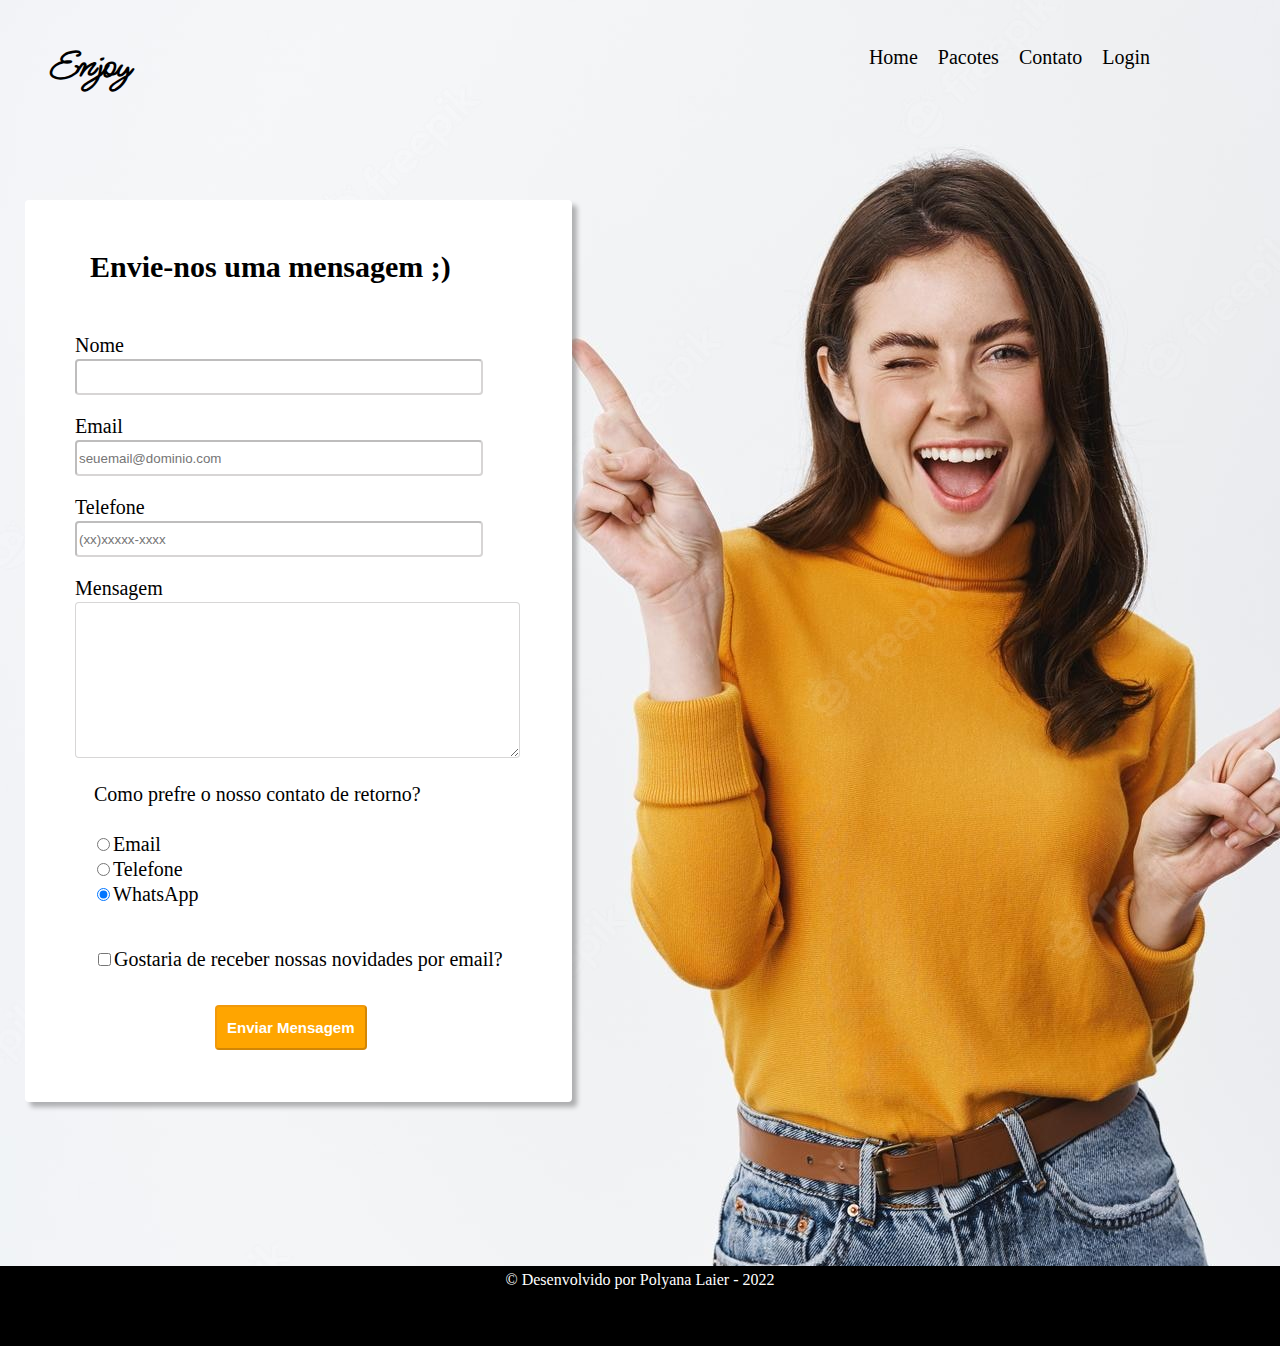
<file: contato.html>
<!DOCTYPE html>
<html lang="pt-bt">
<head>
    <meta charset="UTF-8">
    <meta http-equiv="X-UA-Compatible" content="IE=edge">
    <meta name="viewport" content="width=device-width, initial-scale=1.0">
    <title>Contato</title>
    <link rel="stylesheet" href="style-contato.css">
    <link rel="preconnect" href="https://fonts.googleapis.com">
    <link rel="preconnect" href="https://fonts.gstatic.com" crossorigin>
    <link href="https://fonts.googleapis.com/css2?family=Ms+Madi&display=swap" rel="stylesheet">

</head>
<body>
    <header>
        <div class = "caixa">
            <h1>Enjoy</h1>
            <nav>
                   <ul>
                       <a href="index.html"  class="selecao"><li>Home</li></a>
                       <a href=""  class="selecao"><li>Pacotes</li></a>
                       <a href="contato.html"  class="selecao"><li>Contato</li></a>
                       <a href=""  class="selecao"><li>Login</li></a>
                   </ul>
               </nav>
        </div>
   </header>
</body>
<main>
    <form>
        <h2>Envie-nos uma mensagem ;)</h2>
               
        <p>
            <p><label for="nome">Nome</label></p>
            <input type="text" id="nome" class="campo" required>
        </p>

        <p>
            <p><label for="email">Email</label></p>
            <input type="email" id="email" class="campo" required placeholder="seuemail@dominio.com">
        </p>

        <p><label for="telefone">Telefone</label></p>
        <input type="tel" id="telefone" class="campo" required placeholder="(xx)xxxxx-xxxx">

        <p>
            <p><label for="mensagem">Mensagem</label></p>
            <textarea cols="53" rows="10" required> </textarea> 
        </p>

        <fieldset>
                <legend>
                    Como prefre o nosso contato de retorno?
                </legend>
        
                <p>
                    <label for="radio-email"><input type="radio" value="email" name="contato" id="radio-email">Email</label>
                </p>
        
                <p class="campoDeEscolha">
                    <label for="radio-telefone"><input type="radio" value="telefone" name="contato" id="radio-telefone">Telefone</label>
                </p>
        
                <p class="campoDeEscolha">
                    <label for="radio-wpp"><input type="radio" value="wpp" name="contato" id="radio-wpp" checked>WhatsApp</label>
                </p>
        </fieldset>

        <fieldset><p><label><legend><input type="checkbox">Gostaria de receber nossas novidades por email?</legend></label></p></fieldset>
        
        
        <p><input type="submit" class="enviar" value="Enviar Mensagem"></p>
     </form>
    
</main>
<footer>
    <div>
        <p> &copy; Desenvolvido por Polyana Laier - 2022</p>
    </div>
</footer>
</html>
</file>
<file: style-contato.css>
body{
    margin: 0px;
    padding: 0px;
    color: #000;
    background-image: url('contato-imagem-background.jpg');
    background-repeat: no-repeat;
}

.caixa {
    display: flex;
    width: 100%;
    height: 750px;
    margin: 0px auto;
    position: relative;
}

.imagem-inicial {
    width: 100%;
}

header h1 {
    margin: 40px 0px 0px 50px;
    font-size: 40px;
    font-family: 'Ms Madi', cursive;

}

nav ul {
    display: flex;
    padding: 20px;
    position: absolute;
    top: 0px;
    right: 100px;

}
nav ul a {
    text-decoration: none;
    color: #000;
    list-style-type: none;
    padding: 10px;
    font-size: 20px;
}

nav a:hover{
    font-size: 21px;
}

main {
    width: 100%;
    height: 500px;
}

main form h2 {
    margin: 0px 15px;
    padding-bottom: 30px;
}

main form {
    margin-left: 25px;
    font-size: 20px;
    background-color: #fff;
    display: inline-block;
    padding: 50px;
    position: absolute;
    top: 200px;
    box-shadow: 5px 5px 5px  rgba(0, 0, 0, 0.281);
    border-radius: 4px;
}

main form p {
    margin-bottom: 2px;
}

.campoDeEscolha {
    margin-top: 2px;
}

.campo {
    width: 400px;
    height: 30px;
    border-radius: 4px;
    border-color: rgba(124, 118, 118, 0.301);
}

fieldset {
    border: none;
}

textarea{
    border-radius: 4px;
    border-color: rgba(124, 118, 118, 0.301);
}

.enviar {
    padding: 10px;
    font-size: 15px;
    height: 45px;
    font-weight: bold;
    border-radius: 4px;
    border-color: #d9851e5d;
    background-color: orange;
    color: #fff;
    position: relative;
    left: 140px;
    transition: 0.5s background;
    cursor: pointer;
}

.enviar:hover{
    background-color: darkorange;
    color: #fff;
    transform: scale(1.05);
}

footer {
    background-color: #000;
    text-align: center;
    height: 80px;
    color: #fff;
}

footer p {
    padding-top: 5px;
}
</file>
